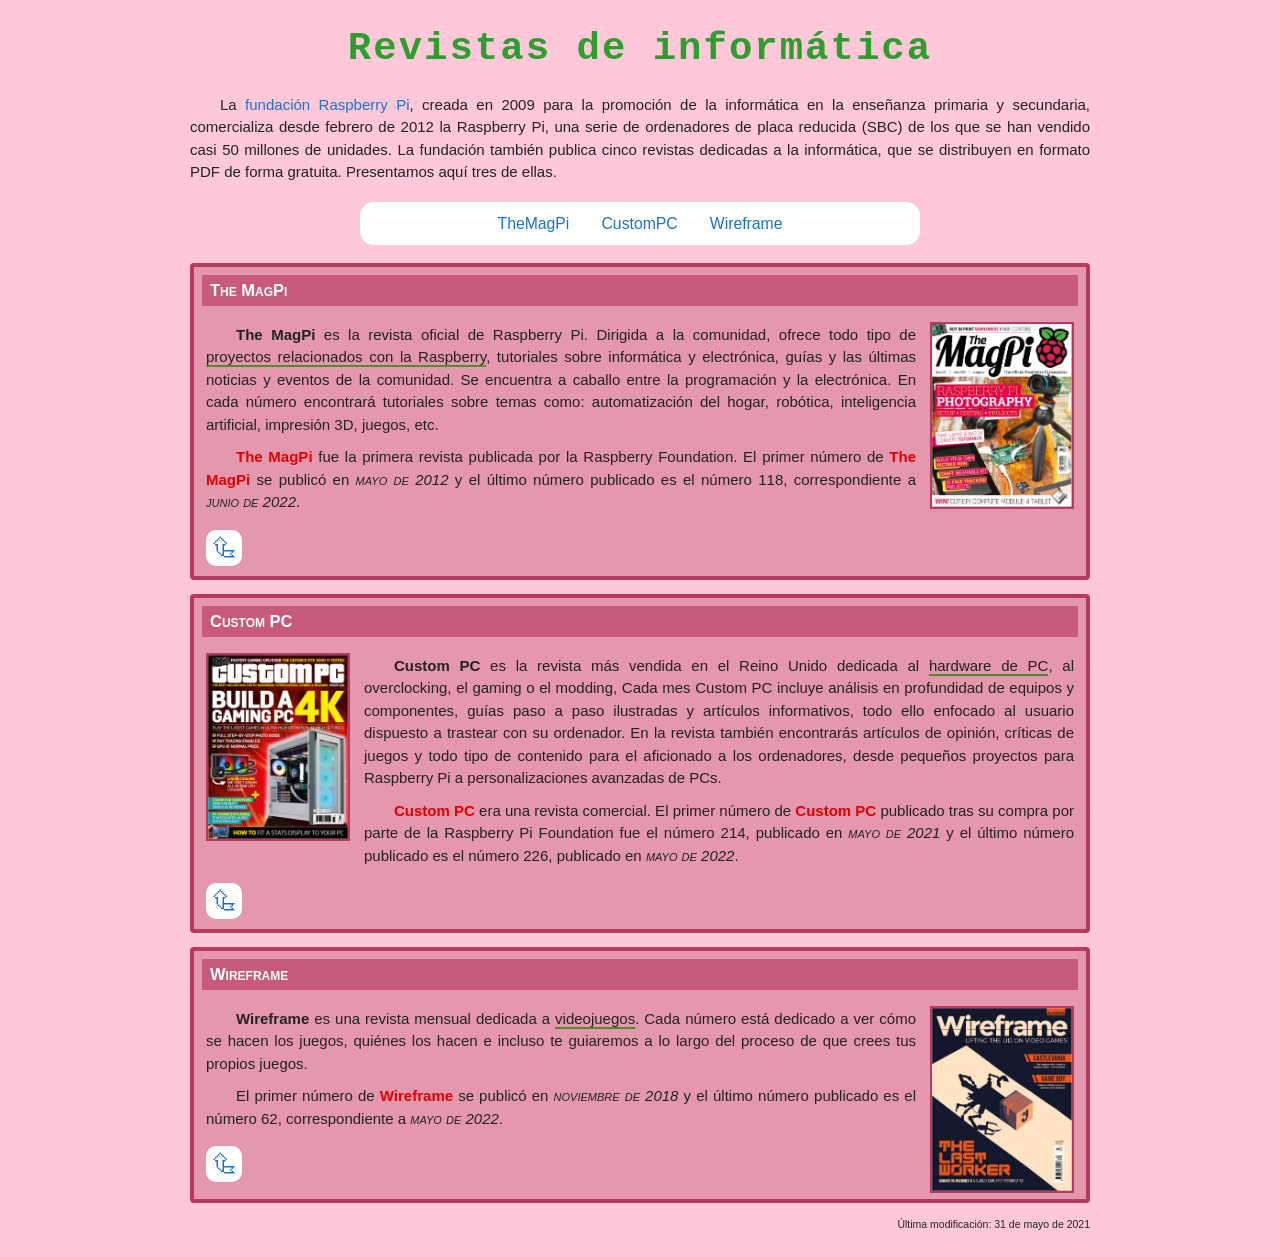
<file: Revistas/Index.html>
<!DOCTYPE html>
<html lang="es">
<head>
  <meta charset="utf-8">
  <meta name="viewport" content="width=device-width, initial-scale=1">
  <title>Revistas de informática</title>
  <link rel="icon" type="image/svg+xml" href="img/Raspberry_Pi_Logo.svg">
  <link rel="stylesheet" href="revistas.css">
</head>

<body>
  <header id="inicio">
    <h1>Revistas de informática</h1>

    <p>La <a href="https://www.raspberrypi.com">fundación Raspberry Pi</a>, creada en 2009 para la promoción de la informática en la enseñanza primaria y secundaria, comercializa desde febrero de 2012 la Raspberry Pi, una serie de ordenadores de placa reducida (SBC) de los que se han vendido casi 50 millones de unidades. La fundación también publica cinco revistas dedicadas a la informática, que se distribuyen en formato PDF de forma gratuita. Presentamos aquí tres de ellas.</p>

    <nav>
      <a href="#magpi">TheMagPi</a>
      <a href="#custompc">CustomPC</a>
      <a href="#wireframe">Wireframe</a>
    </nav>
  </header>

  <main>
    <section id="magpi">
      <h2>The MagPi</h2>
      <div class="contenido">
        <a href="https://www.raspberrypi.com"><img src="img/the-magpi-118-en-202206.jpg" alt="Portada de The MagPi 118" class="derecha"></a>
        <p><strong>The MagPi</strong> es la revista oficial de Raspberry Pi. Dirigida a la comunidad, ofrece todo tipo de <a href="https://www.raspberrypi.com">proyectos relacionados con la Raspberry</a>, tutoriales sobre informática y electrónica, guías y las últimas noticias y eventos de la comunidad. Se encuentra a caballo entre la programación y la electrónica. En cada número encontrará tutoriales sobre temas como: automatización del hogar, robótica, inteligencia artificial, impresión 3D, juegos, etc.</p>
        <p><strong class="rojo">The MagPi</strong> fue la primera revista publicada por la Raspberry Foundation. El primer número de <strong class="rojo">The MagPi</strong> se publicó en <em>mayo de 2012</em> y el último número publicado es el número 118, correspondiente a <em>junio de 2022</em>.</p>
        <a href="#inicio" class="subir">&#x2bb4;</a>
      </div>
    </section>

    <section id="custompc">
      <h2>Custom PC</h2>
      <div class="contenido">
        <a href="https://www.custompc.com"><img src="img/custom-pc-226-en-202205.jpg" alt="Portada de Custom PC 226" class="izquierda"></a>
        <p><strong>Custom PC</strong> es la revista más vendida en el Reino Unido dedicada al <a href="https://www.custompc.com">hardware de PC</a>, al overclocking, el gaming o el modding, Cada mes Custom PC incluye análisis en profundidad de equipos y componentes, guías paso a paso ilustradas y artículos informativos, todo ello enfocado al usuario dispuesto a trastear con su ordenador. En la revista también encontrarás artículos de opinión, críticas de juegos y todo tipo de contenido para el aficionado a los ordenadores, desde pequeños proyectos para Raspberry Pi a personalizaciones avanzadas de PCs.</p>
        <p><strong class="rojo">Custom PC</strong> era una revista comercial. El primer número de <strong class="rojo">Custom PC</strong> publicado tras su compra por parte de la Raspberry Pi Foundation fue el número 214, publicado en <em>mayo de 2021</em> y el último número publicado es el número 226, publicado en <em>mayo de 2022</em>.</p>
        <a href="#inicio" class="subir">&#x2bb4;</a>
      </div>
    </section>

    <section id="wireframe">
      <h2>Wireframe</h2>
      <div class="contenido">
        <a href="https://www.whynowgaming.com"><img src="img/wireframe-62-en-202205.jpg" alt="Portada de Wireframe 62" class="derecha"></a>
        <p><strong>Wireframe</strong> es una revista mensual dedicada a <a href="https://www.whynowgaming.com">videojuegos</a>. Cada número está dedicado a ver cómo se hacen los juegos, quiénes los hacen e incluso te guiaremos a lo largo del proceso de que crees tus propios juegos.</p>
        <p>El primer número de <strong class="rojo">Wireframe</strong> se publicó en <em>noviembre de 2018</em> y el último número publicado es el número 62, correspondiente a <em>mayo de 2022</em>.</p>
        <a href="#inicio" class="subir">&#x2bb4;</a>
      </div>
    </section>
  </main>

  <footer>Última modificación: 31 de mayo de 2021</footer>
</body>
</html>
</file>
<file: Revistas/revistas.css>
body {
  background-color: #ffc8d8;          
  font-family: Arial, Helvetica, sans-serif;
  font-size: 15px;
  line-height: 1.5;
  color: #222;
  max-width: 900px;
  margin: 0 auto;
  padding: 10px 20px;
}

h1 {
  color: #2e9e2e;
  font-weight: bold;
  font-family: "Courier New", Courier, monospace;
  font-size: 2.6em;
  letter-spacing: 2px;
  margin: 10px 0;
  text-align: center;
}

header p { text-align: justify; text-indent: 2em; }

a { color: #1a73c8; text-decoration: none; }
a:hover { text-decoration: underline; }

nav {
  background: #fff;
  border-radius: 14px;
  width: 60%;
  margin: 18px auto;
  padding: 10px;
  text-align: center;
}
nav a { margin: 0 14px; font-size: 1.05em; }

section {
  background: #e598ad;
  border: 4px solid #b83a62;
  border-radius: 4px;
  margin: 14px 0;
  overflow: hidden;
}
section h2 {
  background: #c85a7c;
  color: #fff;
  font-variant: small-caps;
  font-size: 1.1em;
  margin: 8px;
  padding: 3px 8px;
}
.contenido { padding: 4px 12px 10px; }
.contenido p { text-align: justify; text-indent: 2em; margin: 6px 0 10px; }
.contenido p a { border-bottom: 2px solid #4a8f2a; color: #222; }

.derecha  { float: right; margin: 4px 0 6px 14px; }
.izquierda { float: left;  margin: 4px 14px 6px 0; }
.contenido img { width: 140px; border: 2px solid #b83a62; display: block; }

.rojo { color: #e00000; }
em { font-variant: small-caps; }

.subir {
  display: inline-block;
  clear: both;
  background: #fff;
  color: #1a73c8;
  font-size: 1.6em;
  width: 36px;
  height: 36px;
  line-height: 36px;
  text-align: center;
  border-radius: 10px;
  margin-top: 6px;
}

footer { text-align: right; font-size: 0.7em; margin: 6px 0 14px; }
</file>
